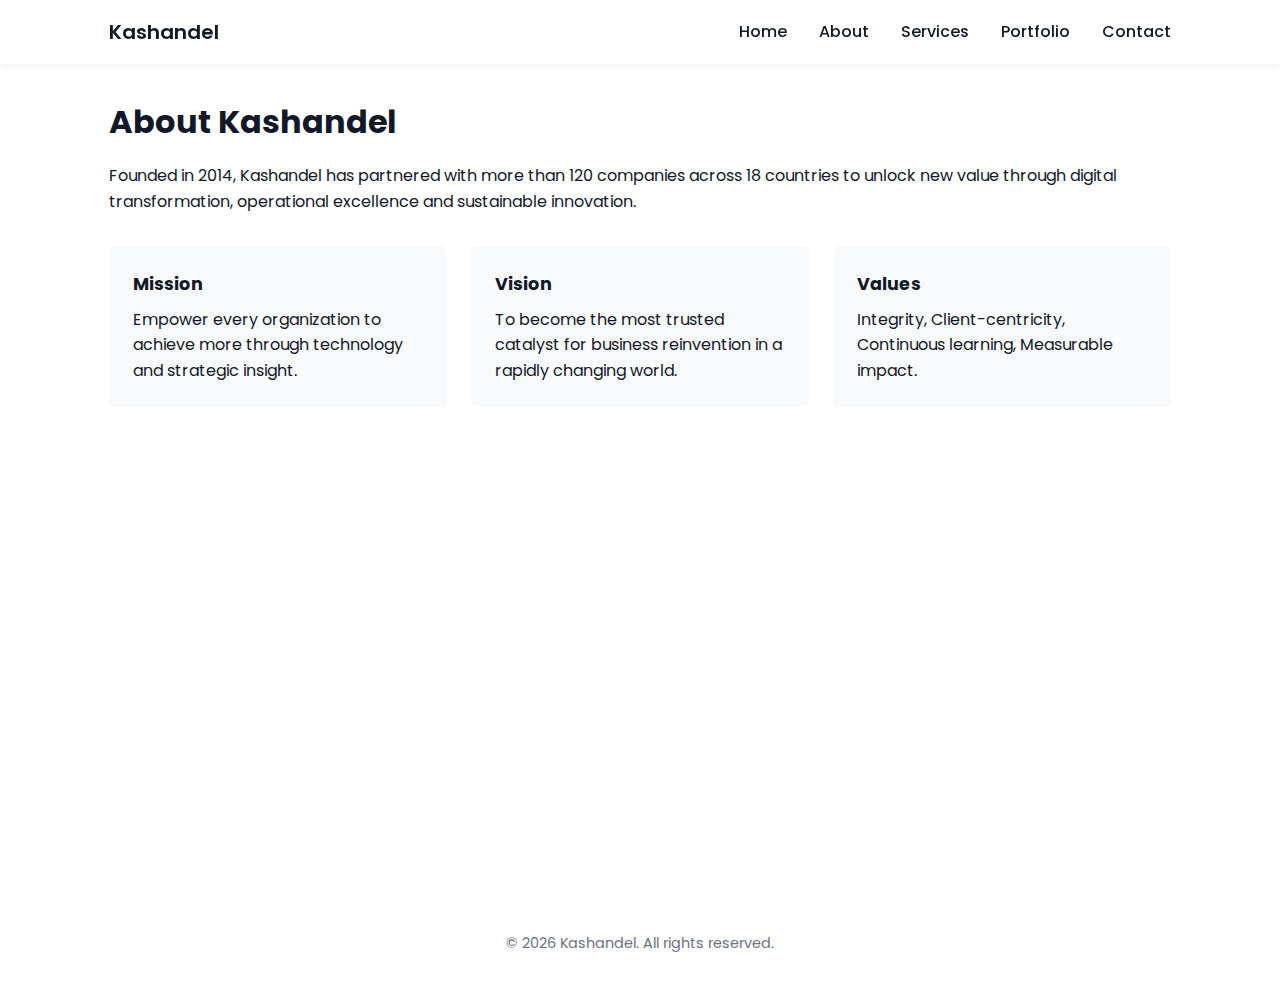
<file: about.html>
<!DOCTYPE html>
<html lang="en">
<head>
  <meta charset="UTF-8" />
  <meta name="viewport" content="width=device-width, initial-scale=1.0" />
  <title>Kashandel – Business Solutions</title>

  <!-- Google Fonts -->
  <link href="https://fonts.googleapis.com/css2?family=Poppins:wght@300;400;600&display=swap" rel="stylesheet">
  <link rel="stylesheet" href="style.css">
</head>

<body>

  <!-- ================= HEADER ================= -->
  <header>
    <nav>
      <span class="logo">Kashandel</span>

      <input type="checkbox" id="menu-toggle" />
      <label for="menu-toggle" class="hamburger">&#9776;</label>

      <ul class="nav-links">
        <li><a href="index.html">Home</a></li>
        <li><a href="about.html">About</a></li>
        <li><a href="services.html">Services</a></li>
        <li><a href="portfolio.html">Portfolio</a></li>
        <li><a href="contact.html">Contact</a></li>
      </ul>
    </nav>
  </header>

  <!-- ================= PAGES ================= -->

  <!-- ABOUT -->
  <section id="about" class="page">
    <h2>About Kashandel</h2>
    <p>Founded in 2014, Kashandel has partnered with more than 120 companies across 18 countries to unlock new value through digital transformation, operational excellence and sustainable innovation.</p>

    <div class="cards">
      <div class="card">
        <h3>Mission</h3>
        <p>Empower every organization to achieve more through technology and strategic insight.</p>
      </div>
      <div class="card">
        <h3>Vision</h3>
        <p>To become the most trusted catalyst for business reinvention in a rapidly changing world.</p>
      </div>
      <div class="card">
        <h3>Values</h3>
        <p>Integrity, Client-centricity, Continuous learning, Measurable impact.</p>
      </div>
    </div>
  </section>

  <!-- ================= FOOTER ================= -->
  <footer>
    © <span id="year"></span> Kashandel. All rights reserved.
  </footer>

  <script>
    document.getElementById('year').textContent = new Date().getFullYear();
  </script>

</body>
</html>
</file>
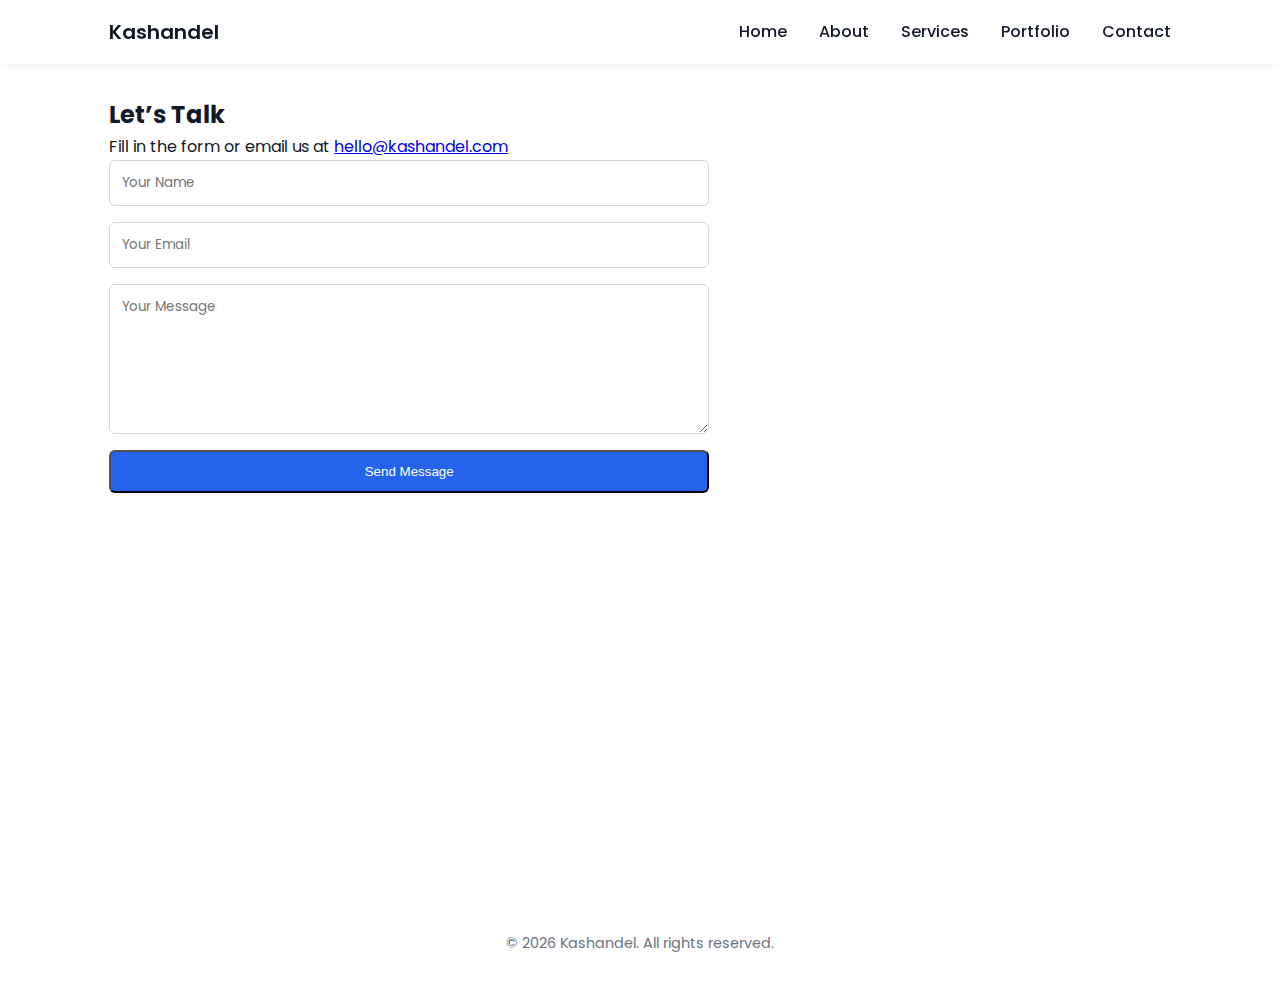
<file: contact.html>
<!DOCTYPE html>
<html lang="en">
<head>
  <meta charset="UTF-8" />
  <meta name="viewport" content="width=device-width, initial-scale=1.0" />
  <title>Kashandel – Business Solutions</title>

  <!-- Google Fonts -->
  <link href="https://fonts.googleapis.com/css2?family=Poppins:wght@300;400;600&display=swap" rel="stylesheet">
  <link rel="stylesheet" href="style.css">
</head>

<body>

  <!-- ================= HEADER ================= -->
  <header>
    <nav>
      <span class="logo">Kashandel</span>

      <input type="checkbox" id="menu-toggle" />
      <label for="menu-toggle" class="hamburger">&#9776;</label>

      <ul class="nav-links">
        <li><a href="index.html">Home</a></li>
        <li><a href="about.html">About</a></li>
        <li><a href="services.html">Services</a></li>
        <li><a href="portfolio.html">Portfolio</a></li>
        <li><a href="contact.html">Contact</a></li>
      </ul>
    </nav>
  </header>

  <!-- ================= PAGES ================= -->

  <!-- CONTACT -->
  <section id="contact" class="page">
    <h2>Let’s Talk</h2>
    <p>Fill in the form or email us at <a href="mailto:hello @kashandel.com">hello@kashandel.com</a></p>

    <form action="https://formspree.io/f/YOUR_ID" method="POST">
      <input type="text" name="name" placeholder="Your Name" required />
      <input type="email" name="email" placeholder="Your Email" required />
      <textarea name="message" placeholder="Your Message" required></textarea>
      <button type="submit" class="btn">Send Message</button>
    </form>
  </section>

  <!-- ================= FOOTER ================= -->
  <footer>
    © <span id="year"></span> Kashandel. All rights reserved.
  </footer>

  <script>
    document.getElementById('year').textContent = new Date().getFullYear();
  </script>

</body>
</html>
</file>
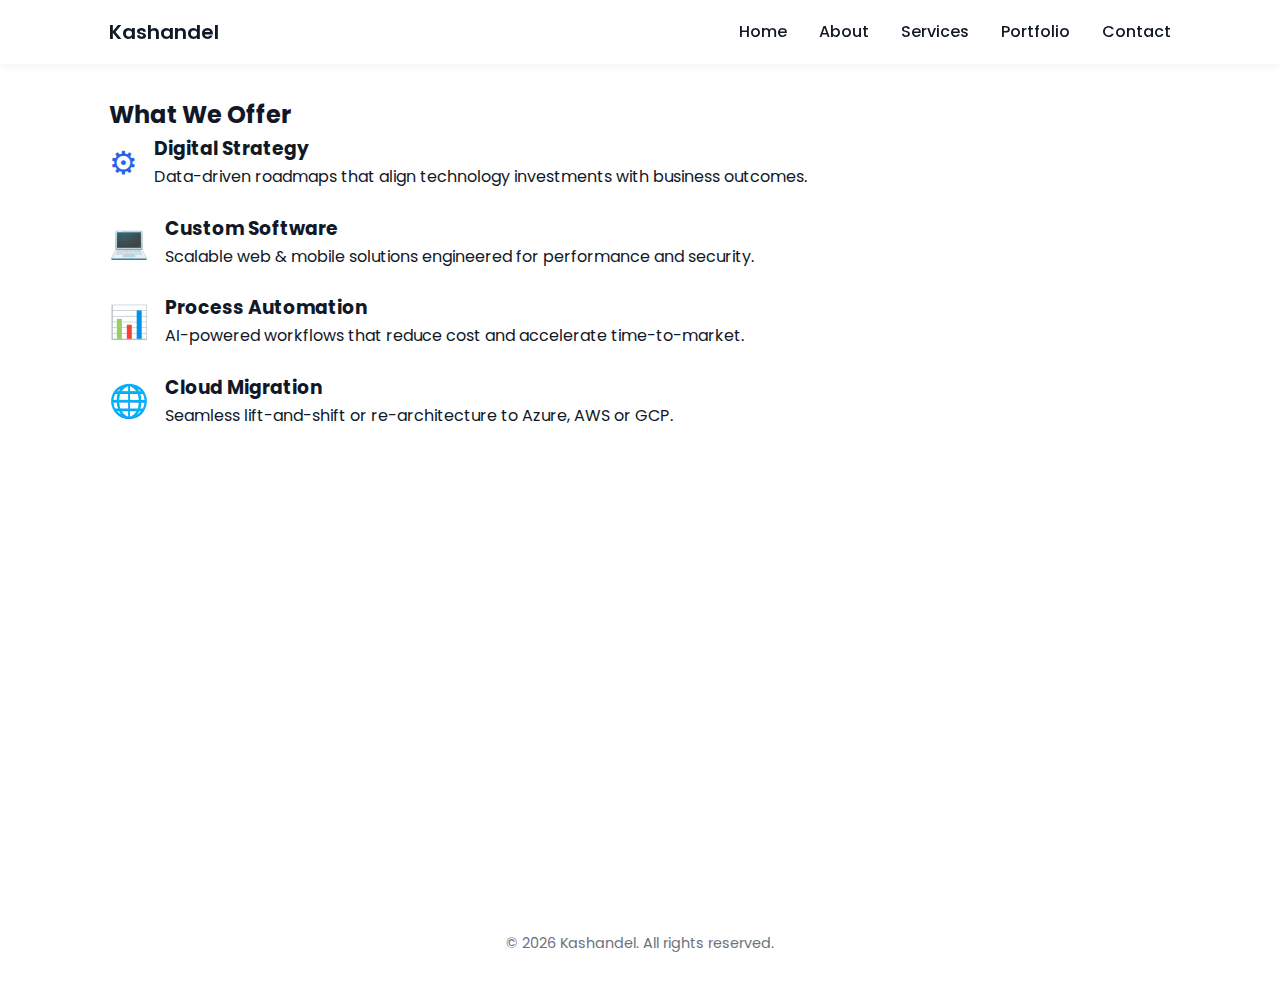
<file: services.html>
<!DOCTYPE html>
<html lang="en">
<head>
  <meta charset="UTF-8" />
  <meta name="viewport" content="width=device-width, initial-scale=1.0" />
  <title>Kashandel – Business Solutions</title>

  <!-- Google Fonts -->
  <link href="https://fonts.googleapis.com/css2?family=Poppins:wght@300;400;600&display=swap" rel="stylesheet">
  <link rel="stylesheet" href="style.css">
</head>

<body>

  <!-- ================= HEADER ================= -->
  <header>
    <nav>
      <span class="logo">Kashandel</span>

      <input type="checkbox" id="menu-toggle" />
      <label for="menu-toggle" class="hamburger">&#9776;</label>

      <ul class="nav-links">
        <li><a href="index.html">Home</a></li>
        <li><a href="about.html">About</a></li>
        <li><a href="services.html">Services</a></li>
        <li><a href="portfolio.html">Portfolio</a></li>
        <li><a href="contact.html">Contact</a></li>
      </ul>
    </nav>
  </header>

  <!-- ================= PAGES ================= -->

  <!-- SERVICES -->
  <section id="services" class="page">
    <h2>What We Offer</h2>

    <div class="service-list">
      <div class="service">
        <span class="service-icon">&#9881;</span>
        <div>
          <h3>Digital Strategy</h3>
          <p>Data-driven roadmaps that align technology investments with business outcomes.</p>
        </div>
      </div>

      <div class="service">
        <span class="service-icon">&#128187;</span>
        <div>
          <h3>Custom Software</h3>
          <p>Scalable web & mobile solutions engineered for performance and security.</p>
        </div>
      </div>

      <div class="service">
        <span class="service-icon">&#128202;</span>
        <div>
          <h3>Process Automation</h3>
          <p>AI-powered workflows that reduce cost and accelerate time-to-market.</p>
        </div>
      </div>

      <div class="service">
        <span class="service-icon">&#127760;</span>
        <div>
          <h3>Cloud Migration</h3>
          <p>Seamless lift-and-shift or re-architecture to Azure, AWS or GCP.</p>
        </div>
      </div>
    </div>
  </section>

  <!-- ================= FOOTER ================= -->
  <footer>
    © <span id="year"></span> Kashandel. All rights reserved.
  </footer>

  <script>
    document.getElementById('year').textContent = new Date().getFullYear();
  </script>

</body>
</html>
</file>
<file: style.css>
/* ----------  CSS VARIABLES  ---------- */
:root{
  --clr-bg:#ffffff;
  --clr-primary:#111827;
  --clr-accent:#2563eb;
  --clr-muted:#6b7280;
  --radius:6px;
  --max-width:1100px;
  --transition:.4s ease;
}

/* ----------  RESET  ---------- */
*{margin:0;padding:0;box-sizing:border-box;}
body{
  font-family:'Poppins',sans-serif;
  background:var(--clr-bg);
  color:var(--clr-primary);
  line-height:1.6;
}
img{max-width:100%;display:block;}

/* ----------  NAVIGATION  ---------- */
header{
  position:fixed;top:0;left:0;right:0;
  background:#fff;
  box-shadow:0 2px 8px rgba(0,0,0,.05);
  z-index:999;
}
nav{
  max-width:var(--max-width);
  margin:auto;
  display:flex;
  align-items:center;
  justify-content:space-between;
  padding:1rem 1.2rem;
}
.logo{
  font-weight:600;
  font-size:1.25rem;
  color:var(--clr-primary);
}
.nav-links{
  display:flex;
  gap:2rem;
  list-style:none;
}
.nav-links a{
  text-decoration:none;
  color:var(--clr-primary);
  font-weight:500;
  transition:var(--transition);
}
.nav-links a:hover{color:var(--clr-accent);}
#menu-toggle{display:none;}
.hamburger{display:none;cursor:pointer;font-size:1.8rem;}

/* ----------  PAGES  ---------- */
.page{
  min-height:100vh;
  padding:6rem 1.2rem 2rem;
  max-width:var(--max-width);
  margin:auto;
  animation:fadeIn .6s ease;
}

@keyframes fadeIn{
  from{opacity:0;transform:translateY(10px);}
  to{opacity:1;transform:translateY(0);}
}

/* ----------  HOME  ---------- */
#home{
  display:flex;
  align-items:center;
  flex-wrap:wrap;
  gap:2rem;
}
#home .left{
  flex:1 1 350px;
}
#home h1{
  font-size:clamp(2rem,4vw,3rem);
  margin-bottom:.5rem;
}
#home p{
  color:var(--clr-muted);
  margin-bottom:1.5rem;
}
.btn{
  display:inline-block;
  background:var(--clr-accent);
  color:#fff;
  padding:.75rem 1.5rem;
  border-radius:var(--radius);
  text-decoration:none;
  transition:var(--transition);
}
.btn:hover{filter:brightness(.9);}
#home .right{
  flex:1 1 400px;
}

/* ----------  ABOUT  ---------- */
#about h2{font-size:2rem;margin-bottom:1rem;}
.cards{
  display:grid;
  grid-template-columns:repeat(auto-fit,minmax(220px,1fr));
  gap:1.5rem;
  margin-top:2rem;
}
.card{
  background:#f9fafb;
  padding:1.5rem;
  border-radius:var(--radius);
  transition:var(--transition);
}
.card:hover{transform:translateY(-4px);}
.card h3{margin-bottom:.5rem;font-size:1.1rem;}

/* ----------  SERVICES  ---------- */
.service-list{
  display:flex;
  flex-direction:column;
  gap:1.5rem;
}
.service{
  display:flex;
  gap:1rem;
  align-items:center;
}
.service-icon{
  font-size:2rem;
  color:var(--clr-accent);
}

/* ----------  PORTFOLIO  ---------- */
.gallery{
  display:grid;
  gap:1rem;
  grid-template-columns:repeat(auto-fit,minmax(250px,1fr));
}
.gallery img{
  border-radius:var(--radius);
  transition:var(--transition);
}
.gallery img:hover{transform:scale(1.05);}

/* ----------  CONTACT  ---------- */
form{
  max-width:600px;
  display:grid;
  gap:1rem;
}
input,textarea{
  width:100%;
  padding:.75rem;
  border:1px solid #d1d5db;
  border-radius:var(--radius);
  font-family:inherit;
}
textarea{min-height:150px;resize:vertical;}

/* ----------  FOOTER  ---------- */
footer{
  text-align:center;
  padding:2rem 1rem;
  font-size:.9rem;
  color:var(--clr-muted);
}

/* ----------  RESPONSIVE NAV  ---------- */
@media(max-width:700px){
  .nav-links{
    position:absolute;
    top:60px;
    right:0;
    background:#fff;
    flex-direction:column;
    width:100%;
    padding:1rem 0;
    box-shadow:0 4px 10px rgba(0,0,0,.05);
    display:none;
  }
  .nav-links li{
    text-align:center;
  }
  .hamburger{display:block;}
  #menu-toggle:checked ~ .nav-links{display:flex;}
}
</file>
